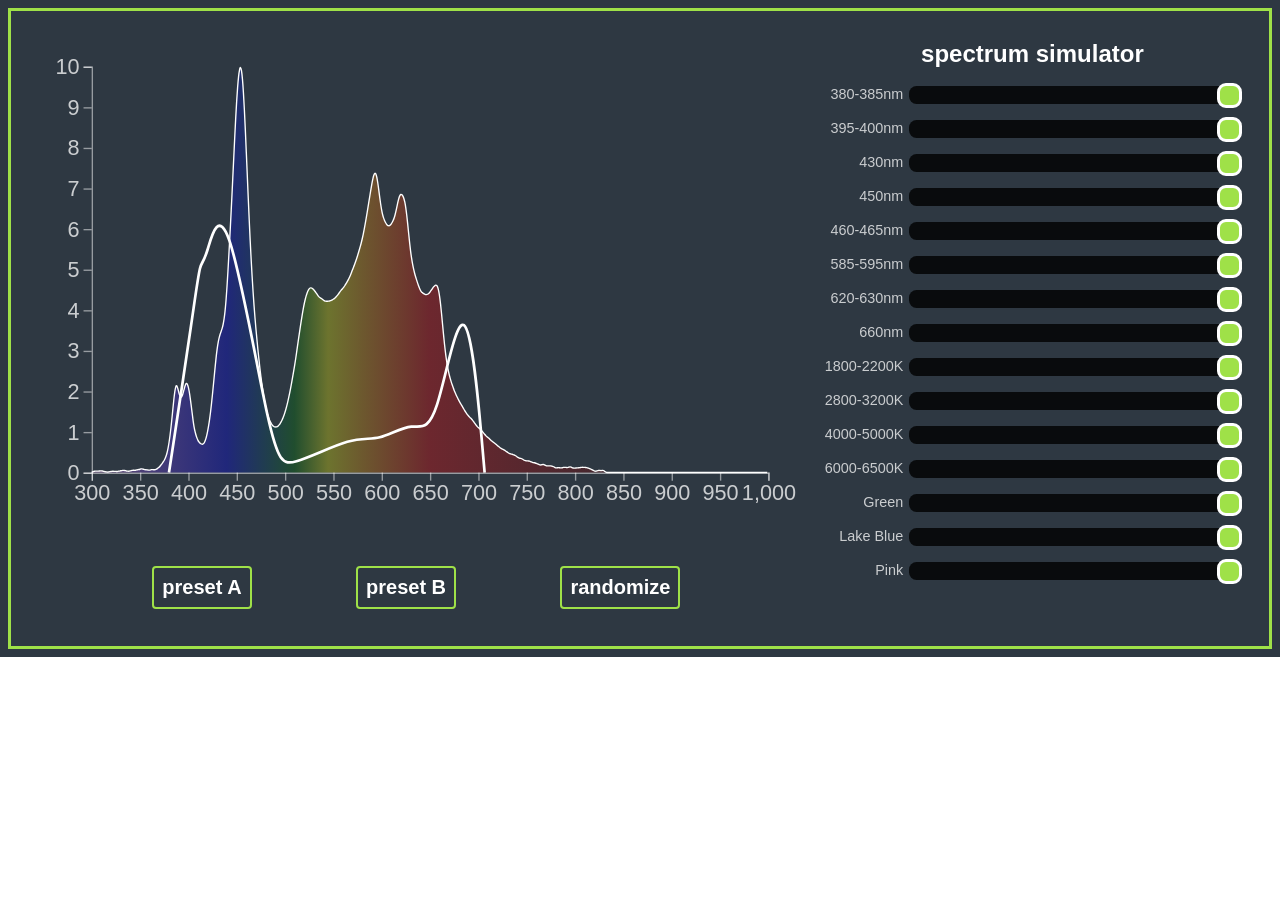
<file: index.html>
<!DOCTYPE html>
<html lang="en">

<head>
    <meta charset="UTF-8">
    <meta http-equiv="X-UA-Compatible" content="IE=edge">
    <meta name="viewport" content="width=device-width, initial-scale=1.0">
    <title>spectrum widget this is a test</title>

    <link rel="stylesheet" href="./spectrum.css">

</head>

<body>
    <section class="widget-container">
        <div id="left-pane">

            <div id="spectrum-canvas"></div>
            <div id="filter-panel">
                <div class="preset-buttons">
                    <!-- load preset: -->
                </div>
            </div>
        </div>
        <div id="spectrum-controls">
            <h2> spectrum simulator</h2>
            <!-- <div>
                <label for="ch1">deep red</label>
                <input type="range" name="ch1" id="ch1" min="0" max="10" value="10" onchange="updateRebuild()">
            </div>
           -->
        </div>
    </section>
</body>
<script src="./d3.v4.js"></script>

<script src="./spectrum.js"></script>


</html>
</file>
<file: spectrum.css>
body {
    margin: 0;
}

label:focus{
        background: green;;
}
.preset-buttons{
    display:flex;
    justify-content: space-evenly;
    flex-wrap: wrap;
    padding:1.5rem;
}
.preset-buttons button{
    padding:.5rem;
    border:2px solid #9fe148;
    background: none;
    color:white;
    font-weight: bold;;
    font-size: 1.25rem;;
    cursor:pointer;
    transition: 0.3s all;
    border-radius: .25rem;
}
.preset-buttons button:hover, .preset-buttons button:focus{
    background:#9fe148;
    color:black;
    transition:0.3s all
}

.widget-container {
    display: flex;
    position: relative;
    flex-direction: row;
    flex-wrap: wrap;
    justify-content: center;
    background-color: #2e3842;
    padding: 1.5rem;
}

.widget-container::after {
    content: "";
    border: 3px solid #9fe148;
    position: absolute;
    top: .5rem;
    bottom: .5rem;
    left: .5rem;
    right: .5rem;
    pointer-events: none;
}
#left-pane{
    display: flex;
    flex-direction: column;
    justify-content: center;
    flex-grow: 2;
    flex-shrink: 1;
    flex-basis: 400px;

}

#spectrum-canvas {
    
}

#spectrum-controls {
    flex-grow: 1;

    flex-shrink: 1;
    margin: 1rem;
}

#spectrum-controls div {
    display: block;
    width: auto;
    display: grid;
    grid-template-columns: max-content auto;
    row-gap: .75rem;

    column-gap: .25rem;
}
#spectrum-controls h2{
    text-align: center;
}
#spectrum-controls h2,
#spectrum-controls label {
    margin-block-end: 1rem;;
    margin-block-start: 0;

    color: white;
    font-family: Arial, Helvetica, sans-serif;
 
}

#spectrum-controls label {
    font-size: 0.9rem;
    letter-spacing: 1%;
    opacity: 0.75;
    margin: 0;
    text-align: right;
    transform: translateY(0.15em);
}


svg {
    width: 100%;
    height: 100%;
}

svg text {
    fill: white;
    opacity: 0.75;
    font: 1rem sans-serif;
}

svg .domain,
svg .tick line {
    stroke: white;
    opacity: 0.5;
}

/* slider styling   */

input[type=range] {
    width: 100%;
    /* margin: 3.5px 0; */
    background-color: transparent;
    -webkit-appearance: none;
}

input[type=range]::-webkit-slider-runnable-track {
    background: rgba(0, 0, 0, 0.8);
    border: 0;
    border-radius: 7.5px;
    width: 100%;
    height: 18px;
    cursor: pointer;
}

input[type=range]::-webkit-slider-thumb {
    margin-top: -3.5px;
    width: 25px;
    height: 25px;
    background: #9fe148;
    border: 3.1px solid #ffffff;
    border-radius: 9px;
    cursor: pointer;
    -webkit-appearance: none;
}

input[type=range]:focus::-webkit-slider-runnable-track {
    background: #696969;
}

input[type=range]::-moz-range-track {
    background: rgba(0, 0, 0, 0.8);
    border: 0;
    border-radius: 7.5px;
    width: 100%;
    height: 18px;
    cursor: pointer;
}

input[type=range]::-moz-range-thumb {
    width: 25px;
    height: 25px;
    background: #9fe148;
    border: 3.1px solid #ffffff;
    border-radius: 9px;
    cursor: pointer;
}

input[type=range]::-ms-track {
    background: transparent;
    border-color: transparent;
    border-width: 4.5px 0;
    color: transparent;
    width: 100%;
    height: 18px;
    cursor: pointer;
}

input[type=range]::-ms-fill-lower {
    background: #000000;
    border: 0;
    border-radius: 15px;
}

input[type=range]::-ms-fill-upper {
    background: rgba(0, 0, 0, 0.8);
    border: 0;
    border-radius: 15px;
}

input[type=range]::-ms-thumb {
    width: 25px;
    height: 25px;
    background: #9fe148;
    border: 3.1px solid #ffffff;
    border-radius: 9px;
    cursor: pointer;
    margin-top: 0px;
    /*Needed to keep the Edge thumb centred*/
}

/*TODO: Use one of the selectors from https://stackoverflow.com/a/20541859/7077589 and figure out
  how to remove the virtical space around the range input in IE*/
@supports (-ms-ime-align:auto) {

    /* Pre-Chromium Edge only styles, selector taken from hhttps://stackoverflow.com/a/32202953/7077589 */
    input[type=range] {
        margin: 0;
        /*Edge starts the margin from the thumb, not the track as other browsers do*/
    }
}

input[type=range]:focus {
    outline: none;
}

input[type=range]:focus::-ms-fill-lower {
    background: rgba(0, 0, 0, 0.8);
}

input[type=range]:focus::-ms-fill-upper {
    background: #696969;
}

input[type=range]:focus::-webkit-slider-runnable-track {
    /* background: #696969; */
    /* outline: 2px solid greenyellow ;
    outline-offset: 3px; */
    box-shadow: greenyellow;
}
</file>
